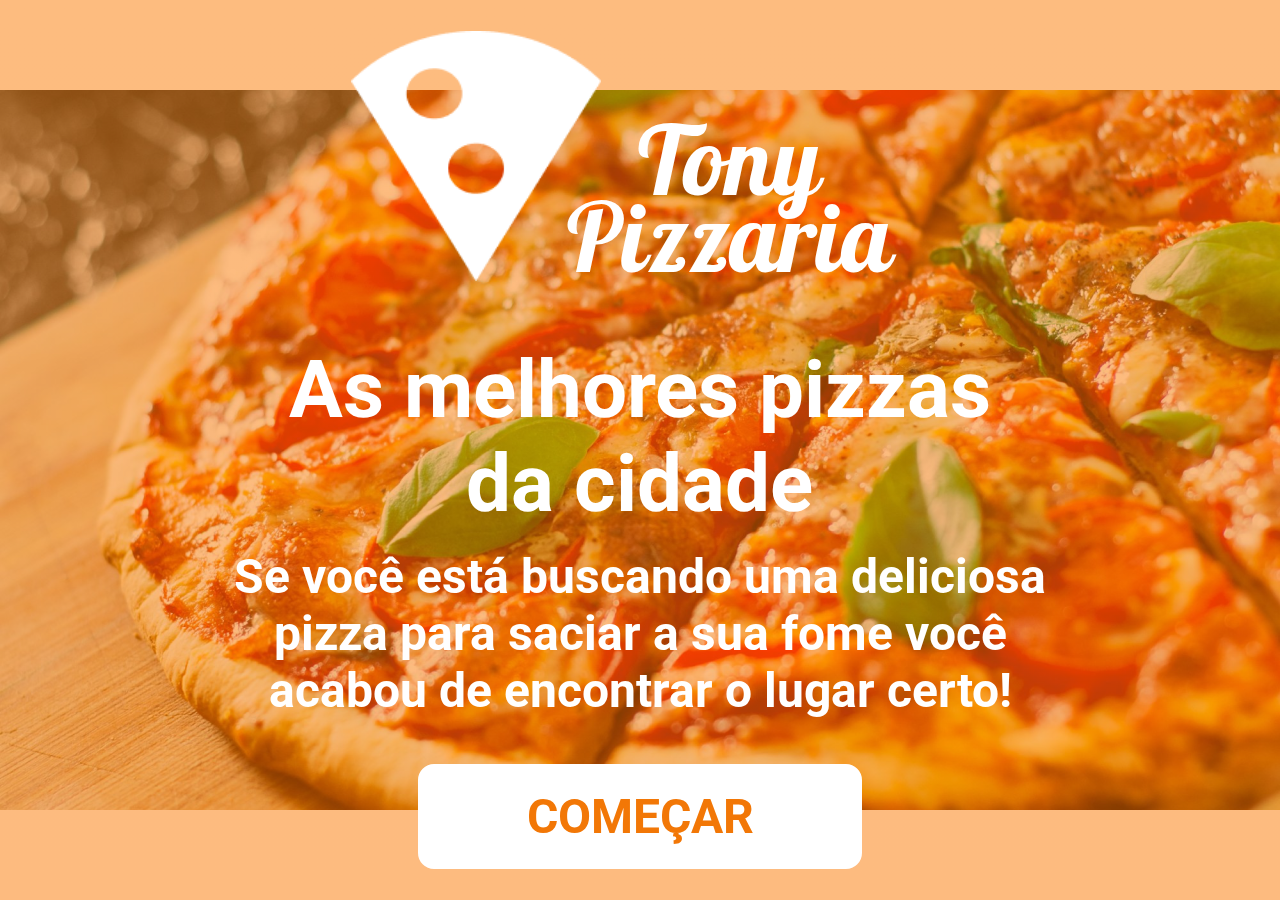
<file: Aula - Tony Pizzaria/index.html>
<!DOCTYPE html>
<html lang="pt-br">

<head>
    <meta charset="UTF-8">
    <meta name="viewport" content="width=device-width, initial-scale=1.0">
    <link rel="icon" href="./img/categorias/Vector.png">
    <link rel="stylesheet" href="./css/inicio.css">
    <link rel="stylesheet" href="./css/index.css">
    <link rel="preconnect" href="https://fonts.googleapis.com">
    <link rel="preconnect" href="https://fonts.gstatic.com" crossorigin>
    <link href="https://fonts.googleapis.com/css2?family=Pattaya&family=Roboto:ital,wght@0,300;1,100&display=swap"
        rel="stylesheet">
    <title>Tony Pizzaria</title>
</head>

<body>
    <div class="fundo"></div>
    <div class="container">
        <div class="titulo">
            <img src="./img/Vector.png" alt="">
            <h1> Tony Pizzaria </h1>
        </div>
        <div class="inferior">
            <div class="texto-inicial">
                <h2>As melhores pizzas da cidade</h2>
                <p>Se você está buscando uma deliciosa pizza para saciar a sua fome você acabou de encontrar o lugar
                    certo!</p>
            </div>
            <a href="./conta.html" class="botao">
                começar
            </a>
        </div>
    </div>
</body>

</html>
</file>
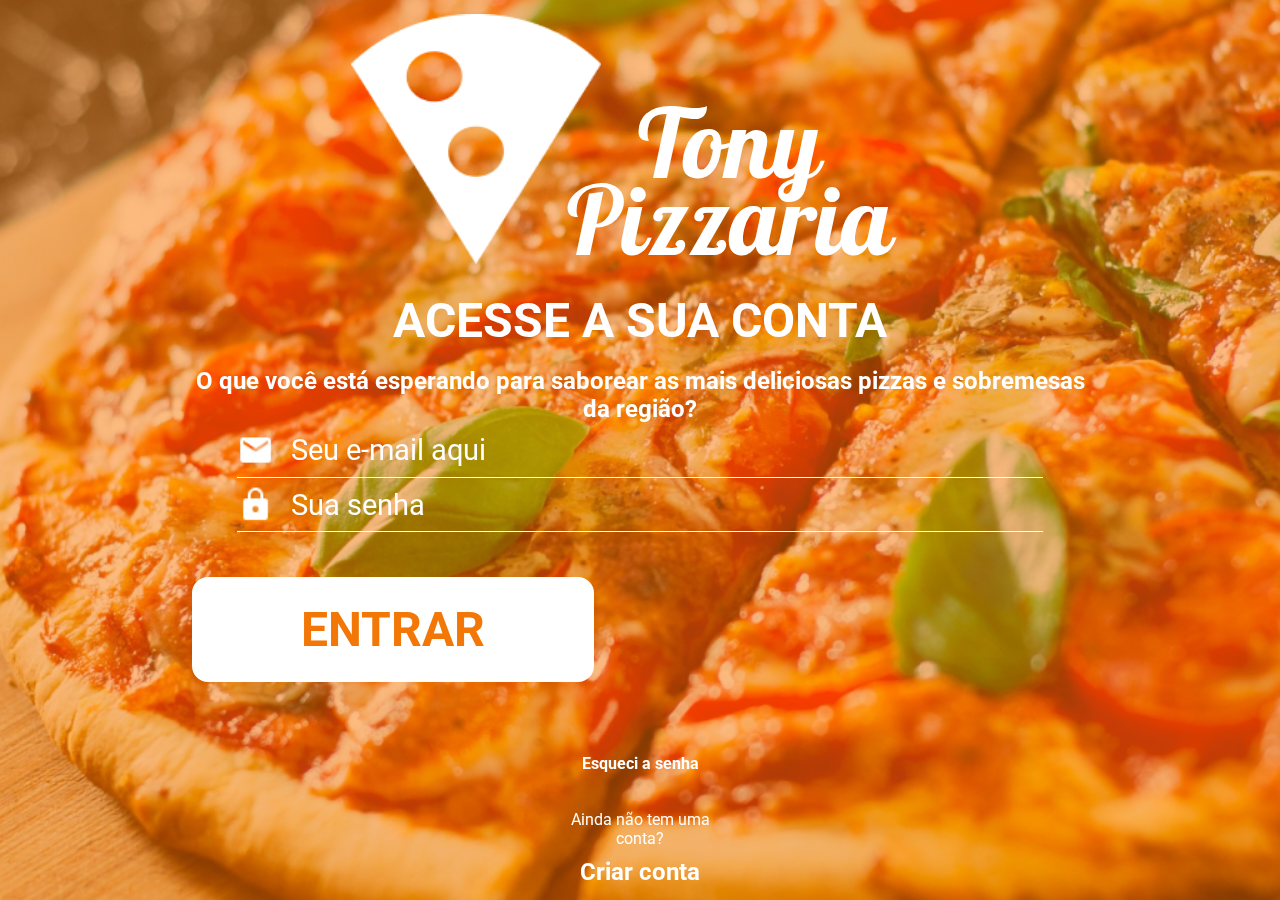
<file: Aula - Tony Pizzaria/conta.html>
<!DOCTYPE html>
<html lang="pt-br">

<head>
    <meta charset="UTF-8">
    <meta name="viewport" content="width=device-width, initial-scale=1.0">
    <link rel="icon" href="./img/categorias/Vector.png">
    <link rel="stylesheet" href="./css/inicio.css">
    <link rel="stylesheet" href="./css/conta.css">
    <link rel="preconnect" href="https://fonts.googleapis.com">
    <link rel="preconnect" href="https://fonts.gstatic.com" crossorigin>
    <link href="https://fonts.googleapis.com/css2?family=Pattaya&family=Roboto:ital,wght@0,300;1,100&display=swap"
        rel="stylesheet">
    <title>Acesse a sua conta</title>
</head>

<body>
    <div class="fundo"></div>
    <div class="container">
        <div class="titulo">
            <img src="./img/Vector.png" alt="">
            <h1> Tony Pizzaria </h1>
        </div>
        <div>
            <div class="texto-inicial">
                <h2>Acesse a sua conta</h2>
                <p>O que você está esperando para saborear as mais deliciosas pizzas e sobremesas da região?</p>
            </div>
            <div>
                <div class="container-login">
                    <div class="login">
                        <img src="./img/login icons/Email.png" alt="">
                        <input type="email" placeholder="Seu e-mail aqui">
                    </div>
                    <div class="login">
                        <img src="./img/login icons/Lock.png" alt="">
                        <input type="password" placeholder="Sua senha">
                    </div>
                </div>

                <a href="./home.html" class="botao">entrar</a>
                <p class="esqueciSenha">Esqueci a senha</p>
            </div>

            </a>
        </div>
        <div class="criarConta">
            <p>Ainda não tem uma conta?</p>
            <a href="./criarConta.html">
                <h2>Criar conta</h2>
            </a>
        </div>

    </div>
</body>

</html>
</file>
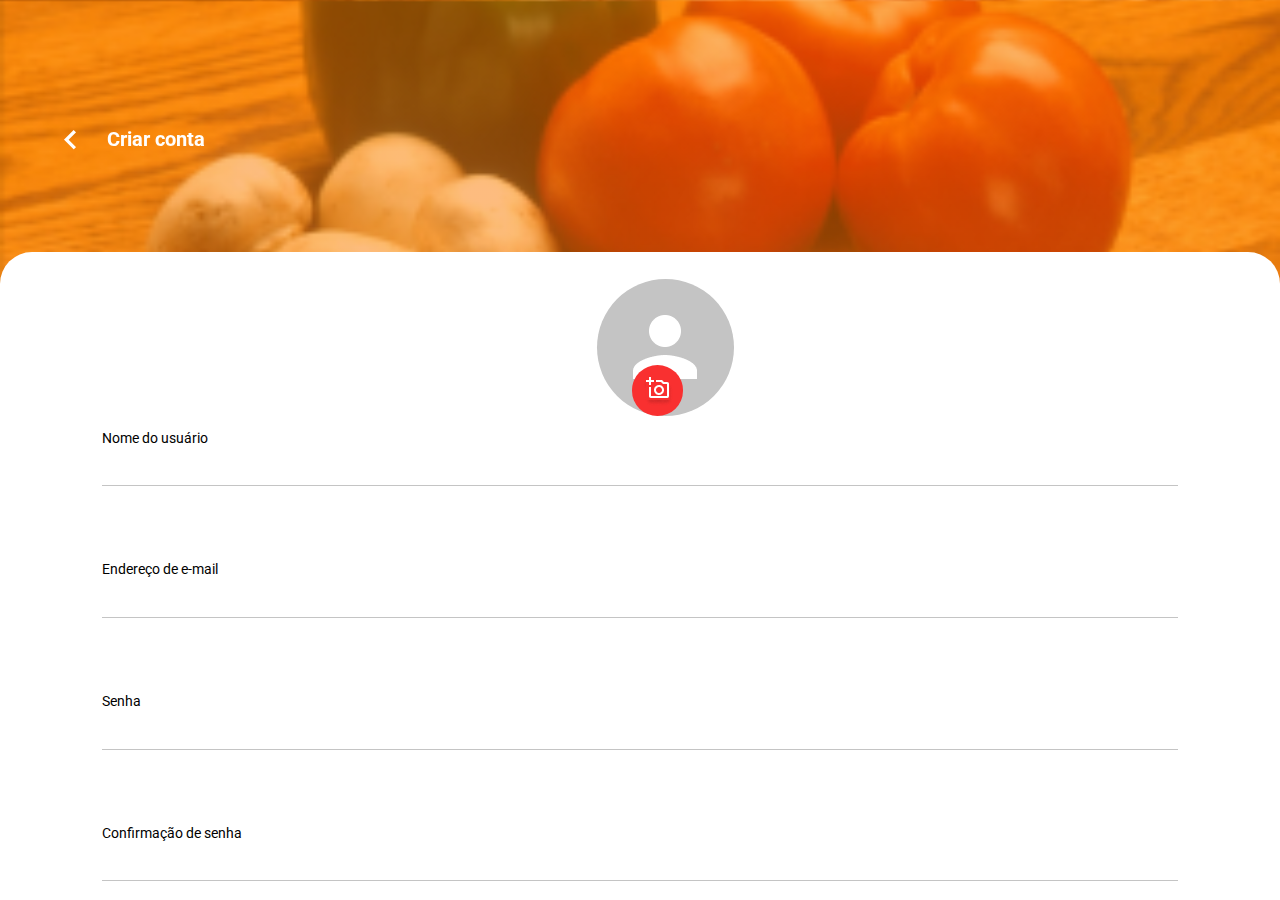
<file: Aula - Tony Pizzaria/criarConta.html>
<!DOCTYPE html>
<html lang="pt-br">

<head>
    <meta charset="UTF-8">
    <meta name="viewport" content="width=device-width, initial-scale=1.0">
    <link rel="icon" href="./img/categorias/Vector.png">
    <link rel="stylesheet" href="./css/perfil.css">
    <link rel="stylesheet" href="./css/criarConta.css">
    <link rel="preconnect" href="https://fonts.googleapis.com">
    <link rel="preconnect" href="https://fonts.gstatic.com" crossorigin>
    <link href="https://fonts.googleapis.com/css2?family=Pattaya&family=Roboto:ital,wght@0,300;1,100&display=swap"
        rel="stylesheet">
    <title>Criar conta</title>
</head>

<body>
    <div class="fundo"></div>
    <div>
        <a href="./index.html" class="voltar">
            <img src="./img/backIcon.png" alt="">
            <h2>Criar conta</h2>
        </a>
        <div class="fotoUsuario">
            <div class="backgroundIcon">
                <img src="./img/UserIcon.png" alt="">
            </div>
            <div class="fotoIcon">
                <img src="./img/Add a photo.png" alt="">
            </div>
        </div>
    </div>
    <div class="container">
        <div>
            <div class="campo">
                <p>Nome do usuário</p>
                <input type="text">
            </div>
            <div class="campo">
                <p>Endereço de e-mail</p>
                <input type="email">
            </div>
            <div class="campo">
                <p>Senha</p>
                <input type="password">
            </div>
            <div class="campo">
                <p>Confirmação de senha</p>
                <input type="password">
            </div>
            <div class="campo">
                <p>Telefone</p>
                <input type="number">
            </div>
        </div>
        <a href="./home.html" class="botao">Criar conta</a>
    </div>
</body>

</html>
</file>
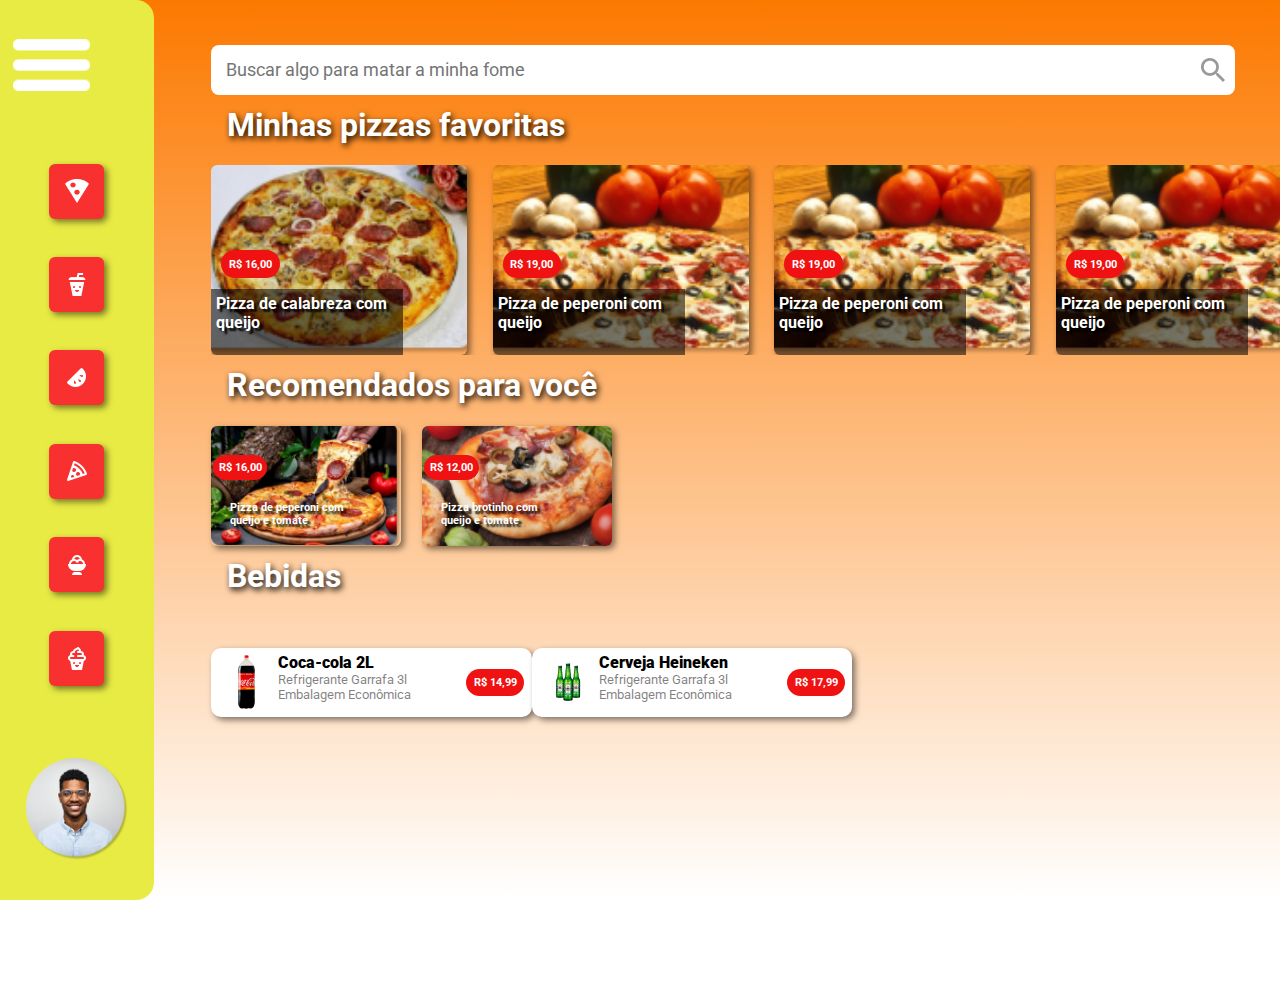
<file: Aula - Tony Pizzaria/home.html>
<!DOCTYPE html>
<html lang="pt-br">

<head>
    <meta charset="UTF-8">
    <meta name="viewport" content="width=device-width, initial-scale=1.0">
    <link rel="icon" href="./img/categorias/Vector.png">
    <link rel="stylesheet" href="./css/home.css">
    <script src="./home.js" defer></script>
    <link rel="preconnect" href="https://fonts.googleapis.com">
    <link rel="preconnect" href="https://fonts.gstatic.com" crossorigin>
    <link href="https://fonts.googleapis.com/css2?family=Pattaya&family=Roboto:ital,wght@0,300;1,100&display=swap"
        rel="stylesheet">
    <title>Tony Pizzaria</title>
</head>

<body>
    <header>
        <div class="up">
            <div class="boasVindas">
                <h1>Home</h1>
                <p>Bom dia, Celso</p>
            </div>
            <a href="./meuPerfil.html">
                <img src="./img/Ellipse 1.png" alt="">
            </a>
        </div>
        <div class="searchBar">
            <input type="text" class="search" placeholder="Buscar algo para matar a minha fome"></input>
            <img src="img/Search.png" alt="">
        </div>
    </header>
    <main>
        <div class="categorias">
            <p class="title">Categorias</p>
            <img src="./img/home/3bar.png">
            <div class="lista-categorias">
                <div class="categoria"></div>
                <div class="categoria"></div>
                <div class="categoria"></div>
                <div class="categoria"></div>
                <div class="categoria"></div>
                <div class="categoria"></div>
            </div>
            <a href="./meuPerfil.html">
                <img src="./img/Ellipse 2.png" width="100%">
            </a>
        </div>
        <div class="linha">
            <p class="title">Minhas pizzas favoritas</p>
            <div class="lista-favoritas" id="lista-favoritas"></div>
        </div>
        <div class="linha">
            <p class="title">Recomendados para você</p>
            <div class="lista-recomendados" id="lista-recomendados"></div>
        </div>
        <div class="linha">
            <p class="title">Bebidas</p>
            <div class="lista-bebidas" id="lista-bebidas"></div>
        </div>
    </main>
   
    <footer>
        <a href="./meuPerfil.html">
            meu perfil
            <img src="./img/footer/Vector.png" alt="">
        </a>
        <div>
            bebidas
            <img src="./img/footer/Beer Mug.png" alt="">
        </div>
        <div>
            sobremesas
            <img src="./img/footer/Kawaii Cupcake.png" alt="">
        </div>
    </footer>
</body>

</html>
</file>
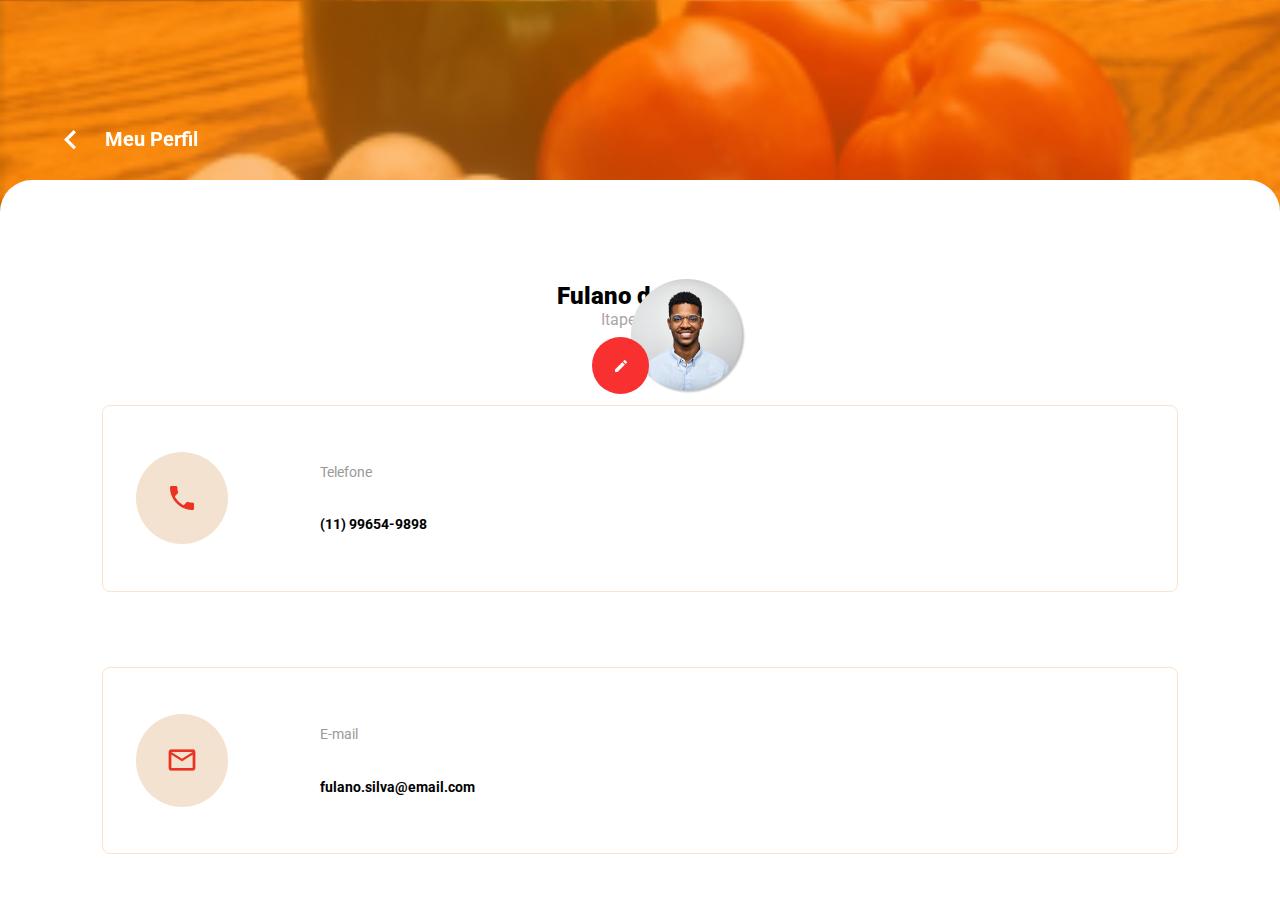
<file: Aula - Tony Pizzaria/meuPerfil.html>
<!DOCTYPE html>
<html lang="pt-br">

<head>
    <meta charset="UTF-8">
    <meta name="viewport" content="width=device-width, initial-scale=1.0">
    <link rel="icon" href="./img/categorias/Vector.png">
    <link rel="stylesheet" href="./css/perfil.css">
    <link rel="stylesheet" href="./css/meuPerfil.css">
    <link rel="preconnect" href="https://fonts.googleapis.com">
    <link rel="preconnect" href="https://fonts.gstatic.com" crossorigin>
    <link href="https://fonts.googleapis.com/css2?family=Pattaya&family=Roboto:ital,wght@0,300;1,100&display=swap"
        rel="stylesheet">
    <title>Meu perfil</title>
</head>

<body>
    <div class="fundo"></div>
    <div>
        <a href="./home.html" class="voltar">
            <img src="./img/backIcon.png" alt="">
            <h2>Meu Perfil</h2>
        </a>
        <div class="fotoUsuario">
            <div class="backgroundIcon">
                <img src="./img/Ellipse 2.png" alt="">
            </div>
            <div class="fotoIcon">
                <img src="./img/profileInfo/Mode edit.png" alt="">
            </div>
        </div>
    </div>
    <div class="container">
        <div class="empty"></div>
        <div class = "infoUsuario">
            <h2>Fulano da Silva</h2>
            <p>Itapevi - SP</p>
        </div>
        <div>
            <div class="campo">
                <div class="backgroundCampo">
                    <img src="./img/profileInfo/Phone.png">
                </div>
                <div class= "info">
                    <p class="title">Telefone</p>
                    <p class="data">(11) 99654-9898</p>
                </div>
            </div>
            <div class="campo">
                <div class="backgroundCampo">
                    <img src="./img/profileInfo/Mail outline.png">
                </div>
                <div class= "info">
                    <p class="title">E-mail</p>
                    <p class="data">fulano.silva@email.com</p>
                </div>
            </div>
            <div class="campo">
                <div class="backgroundCampo">
                    <img src="./img/profileInfo/Location.png">
                </div>
                <div class= "info">
                    <p class="title">Localização</p>
                    <p class="data">Rua Perto de Algum Lugar, Jardim 
                        Xurupita, Brasil</p>
                </div>
            </div>
        </div>
        <a href="./conta.html" class="botao"><img src="./img/exit.png" alt="">Sair do sistema</a>
    </div>
</body>

</html>
</file>
<file: Aula - Tony Pizzaria/css/inicio.css>
*{
    margin: 0;
    padding: 0;
    box-sizing: border-box;
    color: white;
    font-family: 'Roboto', sans-serif;
    background-repeat: no-repeat;
    background-position: center;
    text-decoration: none;
    outline: none;
}
::placeholder{
    color: white;
}
body{
    background-image: url(../img/pizza_back\ 1.png);
    background-size: 400%;
    background-position-x: 50%;
    height: 100vh;
}
.fundo{
    background: linear-gradient(rgb(252, 122, 0), rgba(252, 122, 0, 0));
    background-color: #FC7900;
    height: 100vh;
    width: 100vw;
    position: fixed;
    opacity: .5;
    z-index: 1;
}
.container{
    height: 100%;
    z-index: 2;
    position: fixed;
    display: flex;
    flex-direction: column;
    justify-content: space-between;
    padding: 7%;
}
.titulo{
    display: flex;
    align-items: end;
}
.titulo>img{
    width: 45%;
}
.titulo>h1{ 
    font-family: 'Pattaya', sans-serif;
    line-height: 80%;
    width: 100px;
    font-weight: lighter;
}
.texto-inicial>h2{
    font-family: 'Roboto', sans-serif;
    font-size: 250%;
    width: 80%;
}
.texto-inicial>p{
    font-size: 120%;
    font-weight: bold;
    margin-top: 5%;
}
.botao{
    border: 15px solid white;
    border-radius: 16px;
    background-color: white;
    font-size: 150%;
    font-weight: bolder;
    color: #F27706;
    margin-top:18%;
    display: flex;
    justify-content: center;
    text-transform: uppercase;
}
@media (min-width: 768px) {
    *{
        text-align: center;
    }
    body {
        display: flex;
        justify-content: center;
        background-size: cover;
    }
    .container {
        align-items: center;
        justify-content: space-around;
        padding: 0px 15% 0px 15%;
    }
    .titulo{
        justify-content: center;
        width: 100%;
    }
    .titulo>img{
        width:250px;
    }
    .titulo>h1{
        font-size: 600%;
        display: flex;
        margin-left: -8%;
        width: 400px;
    }
    .texto-inicial>h2{
        font-size: 500%;
        font-weight: bolder;
    }
    .texto-inicial>p{
        font-size: 300%;
        margin-top: 2%;
    }
    .botao{
        font-size: 300%;
        padding: 1%;
        border-right: 100px solid white;
        border-left: 100px solid white;
        width: fit-content;
        margin-top:5%;
    }
}
</file>
<file: Aula - Tony Pizzaria/css/index.css>
@media (min-width: 768px) {
    *{
        text-align: center;
    }
    body {
        display: flex;
        justify-content: center;
        background-size: 100%;
    }

    .container {
        align-items: center;
        justify-content: space-around;
        padding: 0px 15% 0px 15%;
    }
    .titulo{
        justify-content: center;
        width: 100%;
    }
    .titulo>img{
        width:250px;
    }
    .titulo>h1{
        font-size: 600%;
        display: flex;
        margin-left: -8%;
        width: 400px;
    }
    .texto-inicial>h2{
        font-size: 500%;
        font-weight: bolder;
    }
    .texto-inicial>p{
        font-size: 300%;
        margin-top: 2%;
    }
    .inferior {
        display: flex;
        flex-direction: column;
        align-items: center;
    }

    .texto-inicial {
        display: flex;
        flex-direction: column;
        align-items: center;
    }

    .texto-inicial h2 {
        display: flex;
        justify-content: center;
    }


}
</file>
<file: Aula - Tony Pizzaria/css/conta.css>
.container-login{
    display: flex;
    flex-direction: column;
    height: 100%;
    align-items: center;
}
.login{
    display: flex;
    flex-direction: row;
    height: 100%;
    width: 90%;
    border-bottom: 1px solid white;
    padding-bottom: 1%;
    margin-top: 0%;
}
.login>img{
    margin: 1% 2% 1% 0px;
}
.login>input{
    border: none;
    width: 100%;
    background: none;
    font-size: large;
}
.esqueciSenha{
    align-self: end;
    margin-top: 8%;
    font-weight: bold;
}
.criarConta{
    display: flex;
    flex-direction: column;
    align-items: center;
}
.criarConta>p{
    margin: 5%;
}

@media (min-width: 768px) {
.login>img{
    height: 100%;
    width: 5%;
}
.texto-inicial{
    display: flex;
    flex-direction: column;
    align-items: center;
}
.texto-inicial>h2{
    text-transform: uppercase;
    font-size: 300%;
}
.texto-inicial>p{
    font-size: 150%;
    margin-top: 2%;
}
.login{
    padding: 0
}
.login>input{
    text-align: start;
    font-size: 180%;
}
}
</file>
<file: Aula - Tony Pizzaria/css/perfil.css>
*{
    margin: 0;
    padding: 0;
    box-sizing: border-box;
    font-family: 'Roboto', sans-serif;
    text-decoration: none;
}
body{
    background-image: url(../img/fundoCadastro.png);
    background-size: 100%;
    display: flex;
    flex-direction: column;
}
body>div{
    z-index: 3;
}
.fundo{
    background: linear-gradient(rgb(252, 122, 0), rgba(252, 122, 0, 0));
    background-color: #FC7900;
    height: 100vh;
    width: 100vw;
    position: fixed;
    opacity: .5;
    z-index: 1;
}
.voltar{
    display: flex;
    flex-direction: row;
    color: white;
    font-size: small;
    margin: 10% 0 0 5%;
    align-items: center;
    width: fit-content;
    text-wrap: nowrap;
}
.voltar h2{
    margin-left: 20%;
    width: fit-content;
}
.voltar>img{
    margin-right: 8%;
    height: fit-content;
}
.fotoUsuario{
    display: flex;
    justify-content: center;
    align-items: end;
    margin: 10%;
}
.backgroundIcon{
    height: fit-content;
    width: fit-content;
    border-radius: 100%;
    display: flex;
    justify-content: center;
    align-items: center;
}
.fotoIcon{
    background-color: #F93030;
    height: fit-content;
    width: fit-content;
    border-radius: 100%;
    display: flex;
    justify-content: center;
    align-items: center;
    margin-left: -15%;
    padding: 2%;
}
.container{
    position: fixed;
    bottom: 0;
    width: 100%;
    padding: 8%;
    background-color: white;
    border-radius: 32px 32px 0 0;
    z-index: 2;
    display: flex;
    flex-direction: column;
    justify-content: space-between;
}
.campo{
    margin: 7% 0 5% 0;
}
.campo p{
    font-size: 85%;
}
.botao{
    color: #FFFFFF;
    border: none;
    font-size: medium;
    border-radius: 8px;
    padding: 5%;
    width: 100%;
    background-color: #F93030;
    height: 50px;
    display: flex;
    align-items: center;
}
</file>
<file: Aula - Tony Pizzaria/css/criarConta.css>
.backgroundIcon{
    background-color: #C4C4C4;
    padding: 2%;
}
.fotoIcon{
    margin-left: -10%;
    padding: 1%;
}
.container{
    height: 72%;
}
.campo>input{
    width: 100%;
    border: none;
    outline: none;
    border-bottom: 1px solid #C4C4C4;
    font-weight: bolder;
    padding-bottom: 2%;
}


































.botao{
    background-color: #199570;
    font-weight: bold;
    justify-content: center;
}
</file>
<file: Aula - Tony Pizzaria/css/home.css>
:root{
    --tamanho-categoria: 55px;
    --sombra: 3px 3px 6px rgba(0, 0, 0, 0.5);
}
*{
    margin: 0;
    padding: 0;
    box-sizing: border-box;

    color: white;
    font-family: 'Roboto', sans-serif;

    background-repeat: no-repeat;
    background-position: center;
    text-decoration: none;

}

html{
    overflow: hidden;
}
body{
    background: linear-gradient(rgb(252,121,0,100%), rgb(252,121,0,0%));
    height: 100vh;
    width: 100vw;
    overflow: hidden;
}
main{
    height: 100%;
}
header{
    padding: 5%;
}
.up{
    display: flex;
    flex-direction: row;
    justify-content: space-between;
}
.up img{
    height: 100%;
}
.boasVindas>h1{
    font-size: 120%;
}
.searchBar{
    margin: .8rem 0 .5rem 0;
    background-color: white;
    justify-content: center;
    width: 100%;
    height: 50px;
    display: flex;
    flex-direction: row;
    justify-content: space-between;
    align-items: center;
    padding: 0 5% 0 5%;
    border-radius: .5rem;
}
.searchBar>input{
    height: 100%;
    width: 100%;
    border: none;
    background-color: white;
}
.searchBar>img{
    height: fit-content;
    width: fit-content;
}
.search{
    color: black;
}
.title{
    font-weight: bolder;
    text-shadow: 2px 3px 6px black;
    margin: 0 1rem 0 1rem;
}
.categorias img{
    display: none;
}
.lista-categorias{
    display: flex;
    flex-direction: row;
    gap: 2%;
    margin: 1rem 0 1rem 0.8rem;
    flex-wrap: nowrap;
    width: fit-content;
}
.categoria{
    height: var(--tamanho-categoria);
    width: var(--tamanho-categoria);
    border-radius: 6px;
    background-color: #F93030;
    box-shadow: var(--sombra);
}
.categoria:nth-child(1){
    background-image: url(../img/categorias/Vector.png);
}
.categoria:nth-child(2){
    background-image: url(../img/categorias/Kawaii\ Soda.png);
}
.categoria:nth-child(3){
    background-image: url(../img/categorias/Watermelon.png);
}
.categoria:nth-child(4){
    background-image: url(../img/categorias/Pizza.png);
}
.categoria:nth-child(5){
    background-image: url(../img/categorias/Ice\ Cream\ Sundae.png);
}
.categoria:nth-child(6){
    background-image: url(../img/categorias/Kawaii\ Ice\ Cream.png);
}
.lista-favoritas{
    display: flex;
    flex-direction: row;
    gap: 2%;
    margin: 1rem 0 1rem 0.8rem;
    width: 100vw;
    overflow-x: scroll;
}
.favorita{
        height: 80px;
        width: 130px;
        border-radius: 6px;
        background-position: center;
        background-size: cover;
        display: flex;
        flex-direction: column;
        justify-content: end;
        box-shadow: var(--sombra);
}
.preco{
    background-color: #F01212;
    font-weight: bolder;
    font-size: 70%;
    width: fit-content;
    padding: 3%;
    border-radius: 50px;
    margin: 2px;
    white-space: nowrap;
    height: fit-content;
}
.nomePizza{
    font-weight: bold;    
    font-size: 70%;
    width: 80%;
    padding: 10%;
    border-bottom-left-radius: 6px;
    text-shadow: 3px 3px 2px black;
}
.fundoTitulo{
    background-color: rgba(0, 0, 0, 0.550);
    padding: 2%;
    width: 75%;
}
.lista-recomendados{
    display: flex;
    flex-direction: row;
    gap: 2%;
    margin: 1rem 0 1rem 0.8rem;
}
.recomendado{
        height: 120px;
        width: 190px;
        border-radius: 6px;
        background-position: center;
        background-size: cover;
        display: flex;
        flex-direction: column;
        justify-content: end;
        box-shadow: var(--sombra);
}
.recomendado:nth-child(1){
    background-image: url(../img/recomendadas/Rectangle\ 16.png);
}
.recomendado:nth-child(2){
    background-image: url(../img/recomendadas/Rectangle\ 17.png);
}
.lista-bebidas{
    display: flex;
    align-items: center;
    flex-direction: column;
}
.bebida{
    width: 90%;
    background-color: white;
    border-radius: 10px;
    display: flex;
    flex-direction: row;
    margin-top: 3%;
    padding: 2%;
    box-shadow: var(--sombra);
}
.bebida img{
    width: fit-content;
    height: fit-content;
}
.imagemBebida{
    display: flex;
    align-items: center;
    justify-content: center;
    width: 25%;
}
.contentBebida{
    justify-content: space-between;
    display: flex;
    flex-direction: row;
}
.contentBebida>.preco{
    align-self: flex-end;
}
.textContentaBebida{
    width: 50%;
}
.nomeBebida{
    color: #000000;
    font-weight: 900;   
}
.descricaoBebida{
    color: #00000080;
    font-size: small;
}
footer{
    position: fixed;
    bottom: 0;
    width: 100%;
    height: 8%;
    display: flex;
    flex-direction: row;
    justify-content: space-evenly;
    background-color: #F27706;
    z-index: 1;
}
footer>*{
    text-transform: capitalize;
    display: flex;
    flex-direction: column-reverse;
    justify-content: center;
    align-items: center;
    text-decoration: none;
}
footer img{
    margin-bottom: 2%;
}

.desaparecer{
    display: none;
}

@media (min-width: 768px) {
    footer{
        display: none;
    }
    body{
        padding-left: 13%;
    }
    header{
        padding: 0;
        margin: 4%;
        margin-bottom: 1%;

    }
    .up{
        display: none;
    }
    .searchBar{
        margin: 0rem 0 0rem 0;
        padding: 0 1% 0 1.5%;
    }
    .searchBar>input{
        font-size: 110%;
    }
    .title{
        font-size: 200%;
    }
    .categorias{
        position: fixed;
        left: 0;
        top: 0;
        background-color: #e8eb44;
        height: 100%;
        width: 12%; 
        padding: 1%;
        justify-content: space-around;
        display: flex;
        flex-direction: column;
        border-top-right-radius: 18px;
        border-bottom-right-radius: 18px;
    }
    .categorias img {
        display: block;
        width: 60%;
    }
    .categorias>p{
        display: none;
    }
    .categorias>a{
        display: flex;
        justify-content: center;
    }
    .categorias>a>img{
        width: 80%;
    }
    .lista-categorias{
        width: 100%;
        align-items: center;
        flex-direction: column;
        margin: 0;
    }
    .categoria{
        margin: 15%
    }
    .linha{
        margin-top: 1%;
        margin-left: 4%;
    }
    .linha>p{
        height: 10%;
        margin-bottom: 2%;
    }
    .lista-favoritas{
        margin: 0;
        height: 50%;
    }
    .favorita{
        height: 190px;
        width: 20%;
    }
    .favorita>.fundoTitulo{
        height: 35%;
        font-size: 100%;
    }
    .favorita>.preco{
        margin: 4%
    }
    .lista-recomendados{
        margin: 0
    }
    .lista-bebidas{
        flex-direction: row;
        margin: 1rem 0 1rem 0rem;
    }
    .bebida{
        width: 30%;
        /* margin-top: 0; */
        padding: .5%;        
    }
    .contentBebida{

    }
    .contentBebida>.preco{
        align-self: center;
    }
}
</file>
<file: Aula - Tony Pizzaria/css/meuPerfil.css>
.fotoIcon{
    margin-left: -15%;
    padding: 2%;
}
.container{
    height: 80%;
}
.infoUsuario{
    display: flex;
    flex-direction: column;
    align-items: center;
}
.infoUsuario>h2{
    font-weight: 900;
}
.infoUsuario>p{
   color: #AEA6A6;
}
.campo{    
    border: 1px solid #f2780635;
    border-radius: 8px;
    padding: 2% 3% 2% 3% ;
    display: flex;
    flex-direction: row;
    align-items: center;
}
.info{
    width: 100%;
}
.info>p{
    margin: 4% 0px 4% 10%;
}
.info>.title{
    color: #999999;
}
.info>.data{
    color: #000000;
    font-weight: bolder;
}
.backgroundCampo{
    background-color: #F4E2D1;
    width: fit-content;
    height: fit-content;
    border-radius: 100%;
    padding: 3%;
    display: flex;
    justify-content: center;
    align-items: center;
}
.botao{
    background-color: #F93030;
    text-transform: uppercase;
}
.botao>img{
    height: 100%;
    margin-right: 8%;
}
</file>
